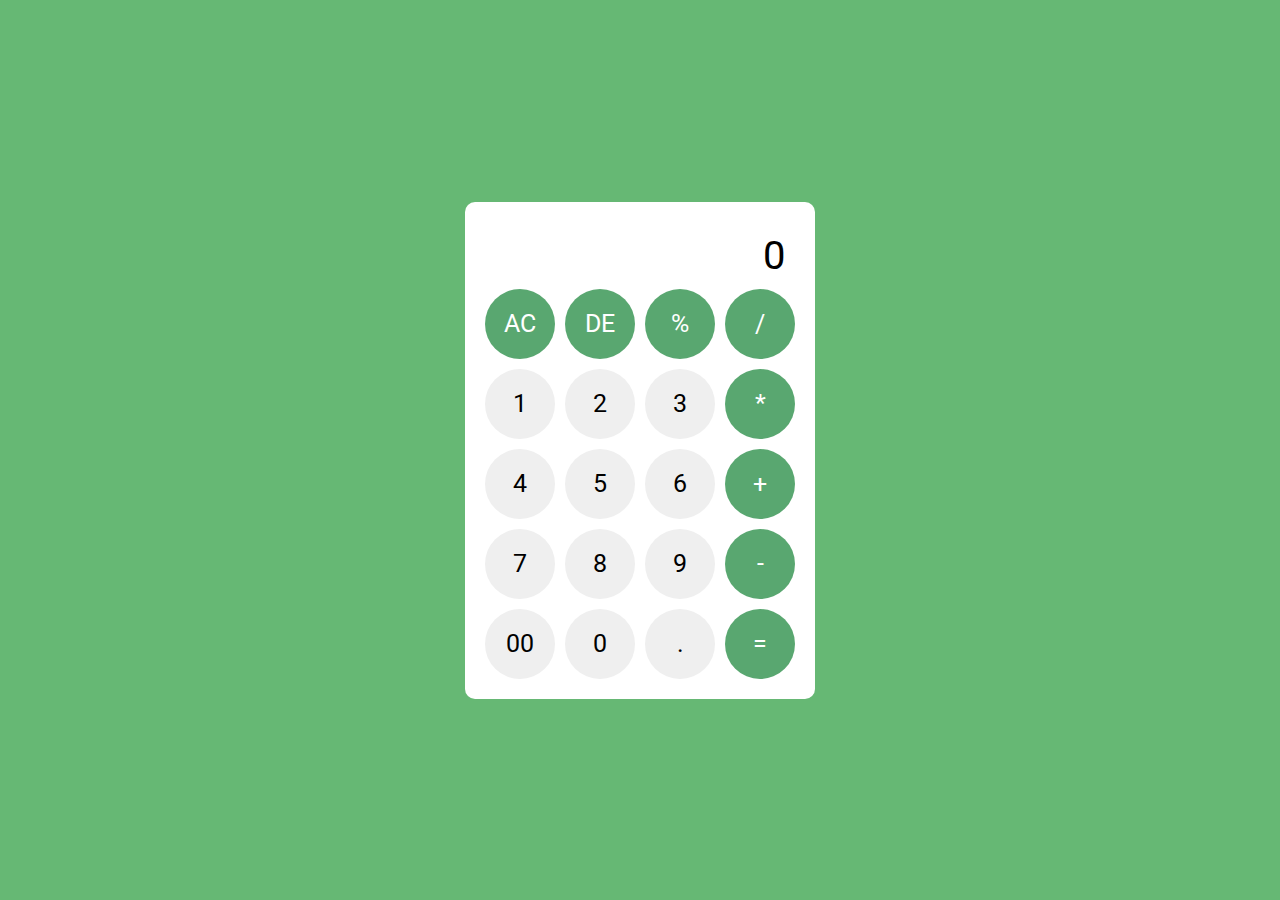
<file: calculator/index.html>
<!DOCTYPE html>
<html lang="en">
  <head>
    <meta charset="UTF-8" />
    <meta name="viewport" content="width=device-width, initial-scale=1.0" />
    <link rel="stylesheet" href="style.css">
    <title>Calculator</title>
  </head>
  <body>
<main>
  <div class="output">
    <input id="input" type="text" value="0">
  </div>
  <div class="buttons">
    <button class="button op">AC</button>
    <button class="button op">DE</button>
    <button class="button op">%</button>
    <button class="button op">/</button>

    <button class="button">1</button>
    <button class="button">2</button>
    <button class="button">3</button>
    <button class="button op">*</button>

    <button class="button">4</button>
    <button class="button">5</button>
    <button class="button">6</button>
    <button class="button op">+</button>

    <button class="button">7</button>
    <button class="button">8</button>
    <button class="button">9</button>
    <button class="button op">-</button>

    <button class="button">00</button>
    <button class="button">0</button>
    <button class="button">.</button>
    <button class="button op">=</button>
  </div>
</main>
<script src="script.js"></script>
  </body>
</html>
</file>
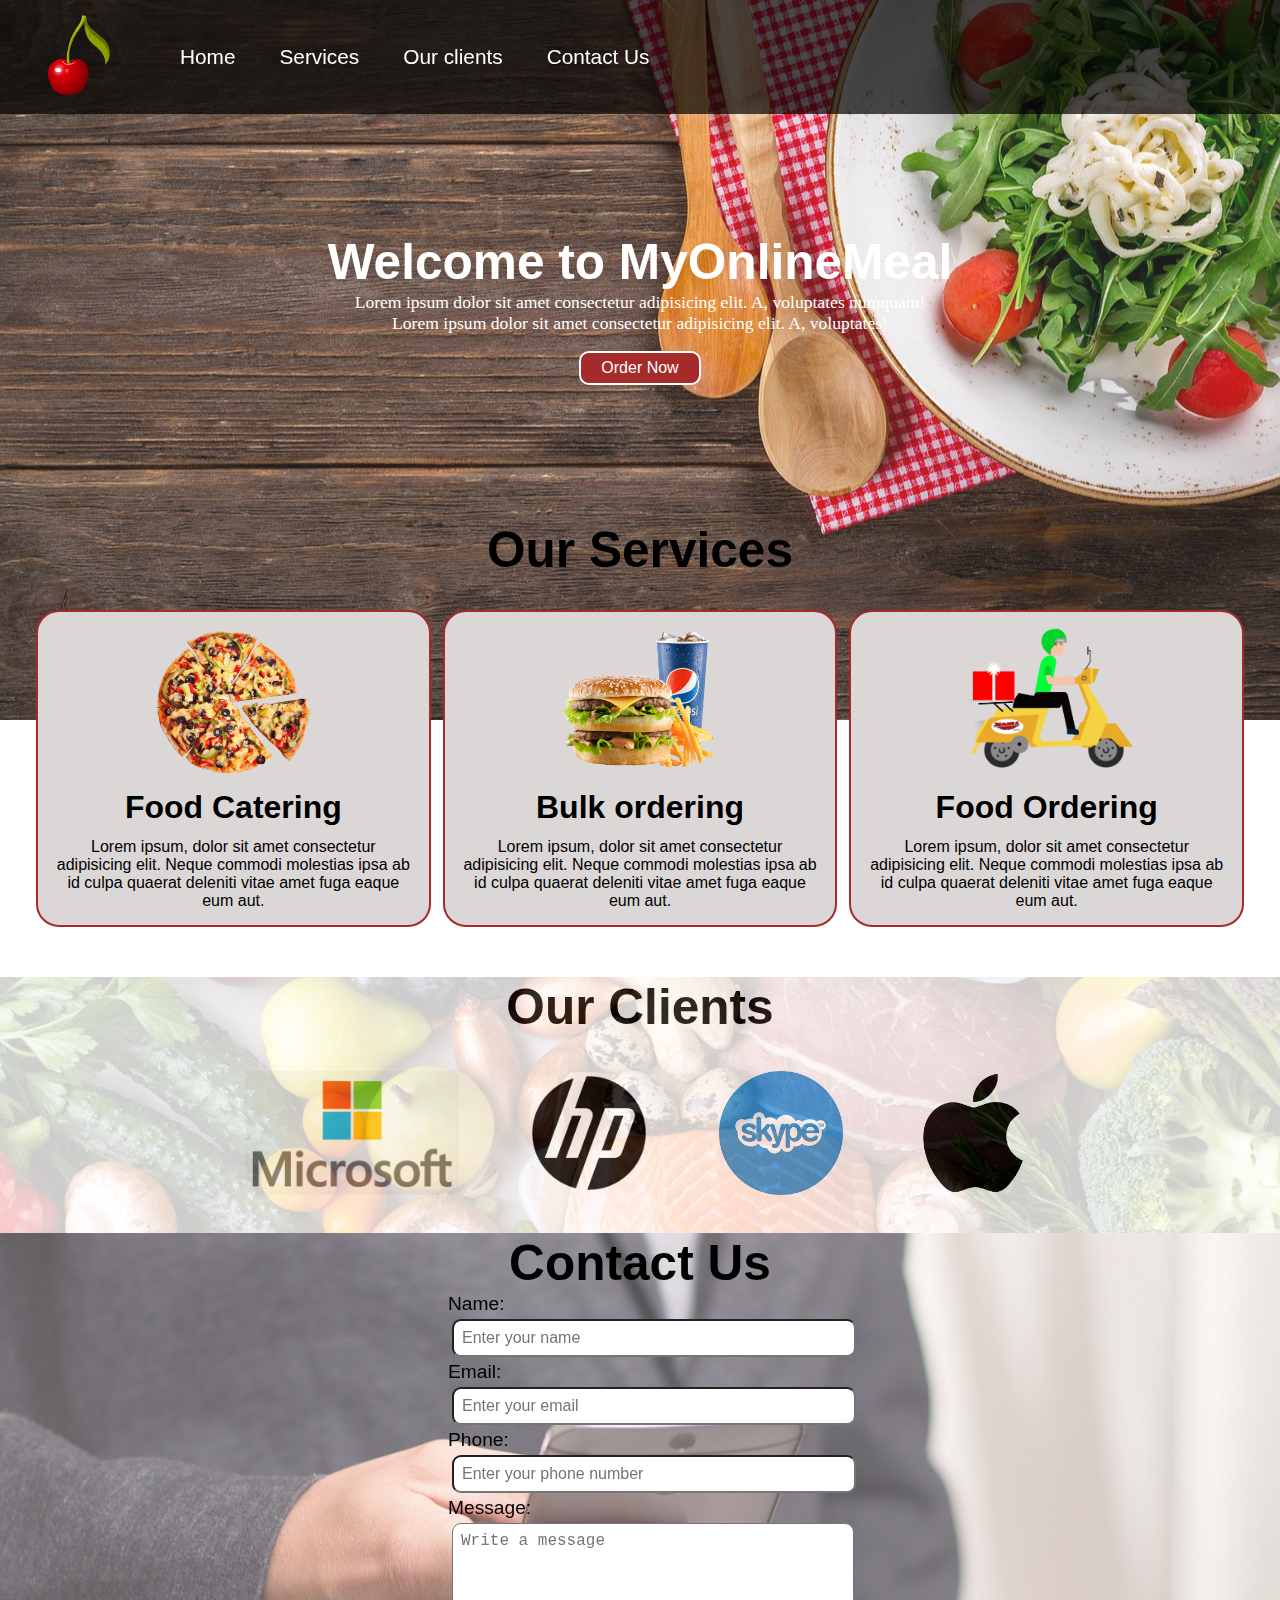
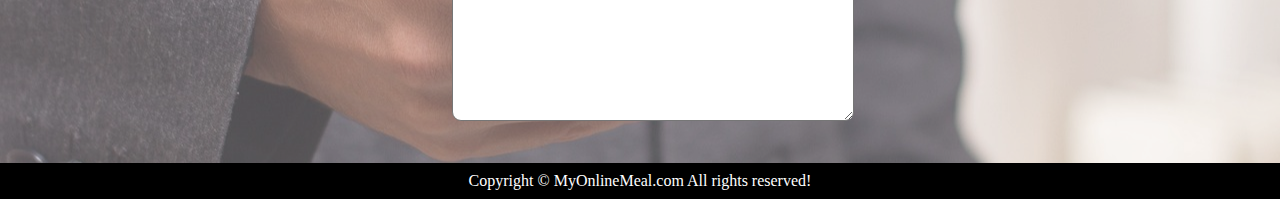
<file: landing page/index.html>
<!DOCTYPE html>
<html lang="en">

<head>
    <meta charset="UTF-8">
    <meta name="viewport" content="width=device-width, initial-scale=1.0">
    <title>Best online food delivery service in pakistan MyOnlineMeal.com</title>

    <link rel="stylesheet" href="css/style.css">
    
    <link rel="stylesheet" media="screen and (max-width: 1180px)" href="css/phone.css">
    
</head>

<body>
    <nav id="navbar">
        <div id="logo">
            <img height="90px" src="logo.png" alt="MyOnlineMeal.com">
        </div>
        <ul>
            <li class="item"><a href="#home">Home</a></li>
            <li class="item"><a href="#services-container">Services</a></li>
            <li class="item"><a href="#client-section">Our clients</a></li>
            <li class="item"><a href="#contact">Contact Us</a></li>

        </ul>
    </nav>

    <section id="home">
        <h5 class="h-primary">Welcome to MyOnlineMeal</h5>
        <p>Lorem ipsum dolor sit amet consectetur adipisicing elit. A, voluptates numquam!</p>
        <p>Lorem ipsum dolor sit amet consectetur adipisicing elit. A, voluptates!</p>

        <button class="btn">Order Now</button>
    </section>

    <section id="services-container">
        <h1 height="100%" class="h-primary center">Our Services</h1>
        <div id="services">
            <div class="box">
                <img src="img/pizza.jpg">
                <h2 class="h-secondary center">
                    Food Catering </h2>
                <p class="center">Lorem ipsum, dolor sit amet consectetur adipisicing elit. Neque commodi molestias ipsa
                    ab id culpa quaerat deleniti vitae amet fuga eaque eum aut.</p>
            </div>


            <div class="box">
                <img src="img/pasta.jpg">
                <h2 class="h-secondary center">
                    Bulk ordering </h2>
                <p class="center">Lorem ipsum, dolor sit amet consectetur adipisicing elit. Neque commodi molestias ipsa
                    ab id culpa quaerat deleniti vitae amet fuga eaque eum aut.</p>
            </div>


            <div class="box">
                <img src="img/delivery.jpg">
                <h2 class="h-secondary center">
                    Food Ordering </h2>
                <p class="center">Lorem ipsum, dolor sit amet consectetur adipisicing elit. Neque commodi molestias ipsa
                    ab id culpa quaerat deleniti vitae amet fuga eaque eum aut.</p>
            </div>

    </section>

    <section id="client-section">
        <h1 class="h-primary center">Our Clients</h1>
        <div id="clients">
            <div class="client-item">
                <img src="img/microsoft.png" alt="Our clients">
            </div>

            <div class="client-item">
                <img src="img/hp.png" alt="Our clients">
            </div>

            <div class="client-item">
                <img src="img/skype.png" alt="Our clients">
            </div>

            <div class="client-item">
                <img src="img/apple.png" alt="Our clients">
            </div>
        </div>
    </section>

    <section id="contact">
        <h1 class="h-primary center">Contact Us</h1>
        <div id="contact-box">
            <form>
                <div class="form-group">
                    <label for="name">Name:</label>
                    <input type="text" placeholder="Enter your name">
                </div>

                <div class="form-group">
                    <label for="Email">Email:</label>
                    <input type="email" placeholder="Enter your email">
                </div>
                <div class="form-group">
                    <label for="Phone">Phone:</label>
                    <input type="phone" placeholder="Enter your phone number">
                </div>
                <div class="form-group">
                    <label for="name">Message:</label>
                    <textarea name="message" rows="10" cols="30" placeholder="Write a message"></textarea>
                </div>
            </form>
        </div>
    </section>

<footer>
    <div class="center">
Copyright &copy; MyOnlineMeal.com All rights reserved!
</div>
</footer>
</body>

</html>
</file>
<file: calculator/style.css>
@import url('https://fonts.googleapis.com/css2?family=Roboto&display=swap');
* {
  padding: 0;
  margin: 0;
  box-sizing: border-box;
  font-family: 'Roboto', sans-serif;
}

body {
  display: flex;
  align-items: center;
  justify-content: center;
  min-height: 100vh;
  background-color:  #66b874;
}

main{
    width: 350px;
    background-color: white;
    padding: 20px;
    border-radius: 10px;
}

.buttons{
    display: grid;
    grid-template-columns: repeat(4,70px);
    grid-template-rows: repeat(5,70px);
    gap: 10px;
}

.buttons button{
    border-radius: 50%;
    border: none;
    cursor: pointer;
    font-size: 25px;

}

.output{
    display: flex;
    align-items: center;
    justify-content: center;
}
.buttons .op{
    background-color: #59a770;
    color: white;
}

input{
    width: 100%;
    padding: 10px;
    font-size: 40px;
    text-align: end;
    pointer-events: none;
    border: none;
}
</file>
<file: landing page/css/phone.css>
/*Navigation*/

#navbar {flex-direction: column;
position: sticky;}

#navbar ul li a {
    flex-direction: column;
    font-size: 1.2rem;
padding:0px 7px;
padding-bottom: 8px;
}


/*Home section*/
#home{height: 480px;
padding: 3px 28px;
}

#home::before{height: 480px;
} 

#home p{font-size: 13px;}


/*Services section*/
#services{flex-direction: column;}

#services .box{
padding: 14px;
margin: 2px 0px;
margin-bottom: 20px;

}


/*Clients section*/
#clients{flex-wrap: wrap;
}

#clients img{width: 66px;
padding: 2px 6px;
height: auto;}

/* utility classes */
.h-primary{font-size: 26px;}

.btn{font-size:13px;
font-size: 4px 8px;}
</file>
<file: landing page/css/style.css>
/*CSS reset*/
*{margin:0%;
    padding: 0%;}
    
    html{scroll-behavior: smooth;}

    /*CSS variables*/
    :root{--navbar-height: 90px;}
    
    /*navigation bar*/
    #navbar{display: flex;
    align-items: center;
    position: sticky;
    top: 0%;
    }
    
    /*Navigation bar:logo and image*/
    #logo{ margin: 10px 34px ;
    }
    
    #logoimage{height:59px;
    margin:3px 6px;}
    
    /*Navigation bar:list styling*/
    
    #navbar ul{display: flex;}
    
    #navbar::before{content:"";
    background-color: black;
    position: absolute;
    top: 0px;
    left: 0px;
    height: 100%;
    width: 100%;
    z-index:-1;
    opacity: 0.7;}
    
    #navbar ul li {
    list-style: none;
    font-size: 1.3rem;
    }
    
    #navbar ul li a{display: block;
        color: white;
        padding: 3px 22px;
        border-radius: 20px;
        text-decoration: none;
        font-family: 'Gill Sans', 'Gill Sans MT', Calibri, 'Trebuchet MS', sans-serif;
        }
    
        #navbar ul li a:hover{color: black;
            background-color: white;
            }
    
            /* Home section */
            #home{display: flex;
            flex-direction: column;
        padding: 3px 200px;
        justify-content: center;
        align-items: center;
         height: 400px; 
    }
    
    #home::before{content:" ";
        background: url('../salad.jpg') no-repeat center center/cover;
        position: absolute;
        height: 80%;
        width: 100%;
        top: 0px;
        left: 0px;
        z-index:-1;
        opacity: 0.89;
    }
    
    #home h5{text-align: center;
    color: white;}
    
    #home p{text-align: center;
        color: white;
    font-size: 1.1rem;}
    
    /*Utility classes*/
    .h-primary{font-size: 3.1rem;
    padding: 1px;
font-family: 'Gill Sans', 'Gill Sans MT', Calibri, 'Trebuchet MS', sans-serif;}


    .h-secondary{font-size: 2rem;
        padding: 12px;
        font-family: 'Gill Sans', 'Gill Sans MT', Calibri, 'Trebuchet MS', sans-serif; }

    .btn{padding: 6px 20px;
    border: 2px solid white;
background-color: brown;
color: white;
margin:17px;
font-size: 1rem;
border-radius: 10px;
cursor:pointer;}

.btn:hover{background-color: black;}

.center{text-align: center;}

/*Services section*/
#services{margin:30px;
display: flex;}

#services .box{border: 2px solid brown;
padding: 15px;
margin: 0px 6px;
margin-bottom: 20px;
border-radius: 23px;
background-color: rgb(219, 215, 215);}

#services .box img{
    display: block;
    margin: auto;
    height:150px;} 

    #services .box p{
        font-family: 'Gill Sans', 'Gill Sans MT', Calibri, 'Trebuchet MS', sans-serif;} 

        /*Client Section*/
        #client-section{position: relative;
        z-index: -1;}

        #client-section::before{content: "";
        position: absolute;
    background: url(../sp.jpg) no-repeat center center/cover;
height: 100%;
width: 100%;
opacity: 0.2;}

        #clients{display: flex;
        justify-content: center;
    align-items: center;}

    #clients img{height: 124px;
        position:relative;
        z-index: -1;
    }

    .client-item{padding: 34px;
    }

    /*contact section*/
    #contact{position: relative;}

    #contact::before{content: " ";
    position: absolute;
width: 100%;
height: 100%; 
z-index: -1;
opacity: 0.7;
background: url(../tele.jpg) no-repeat center center/cover;}

footer{background-color: black;
color: white;
padding: 9px 20px;}

#contact-box{display: flex;
justify-content: center;
align-items: center;
padding-bottom: 34px;}

#contact-box input,
#contact-box textarea{width: 100%;
padding: 0.5rem;
margin: 4px;
font-size: 1rem;
border-radius: 9px;
}

#contact-box form{width: 30%;}

#contact-box label{font-size: 1.2rem;
    font-family: 'Gill Sans', 'Gill Sans MT', Calibri, 'Trebuchet MS', sans-serif;
}
</file>
